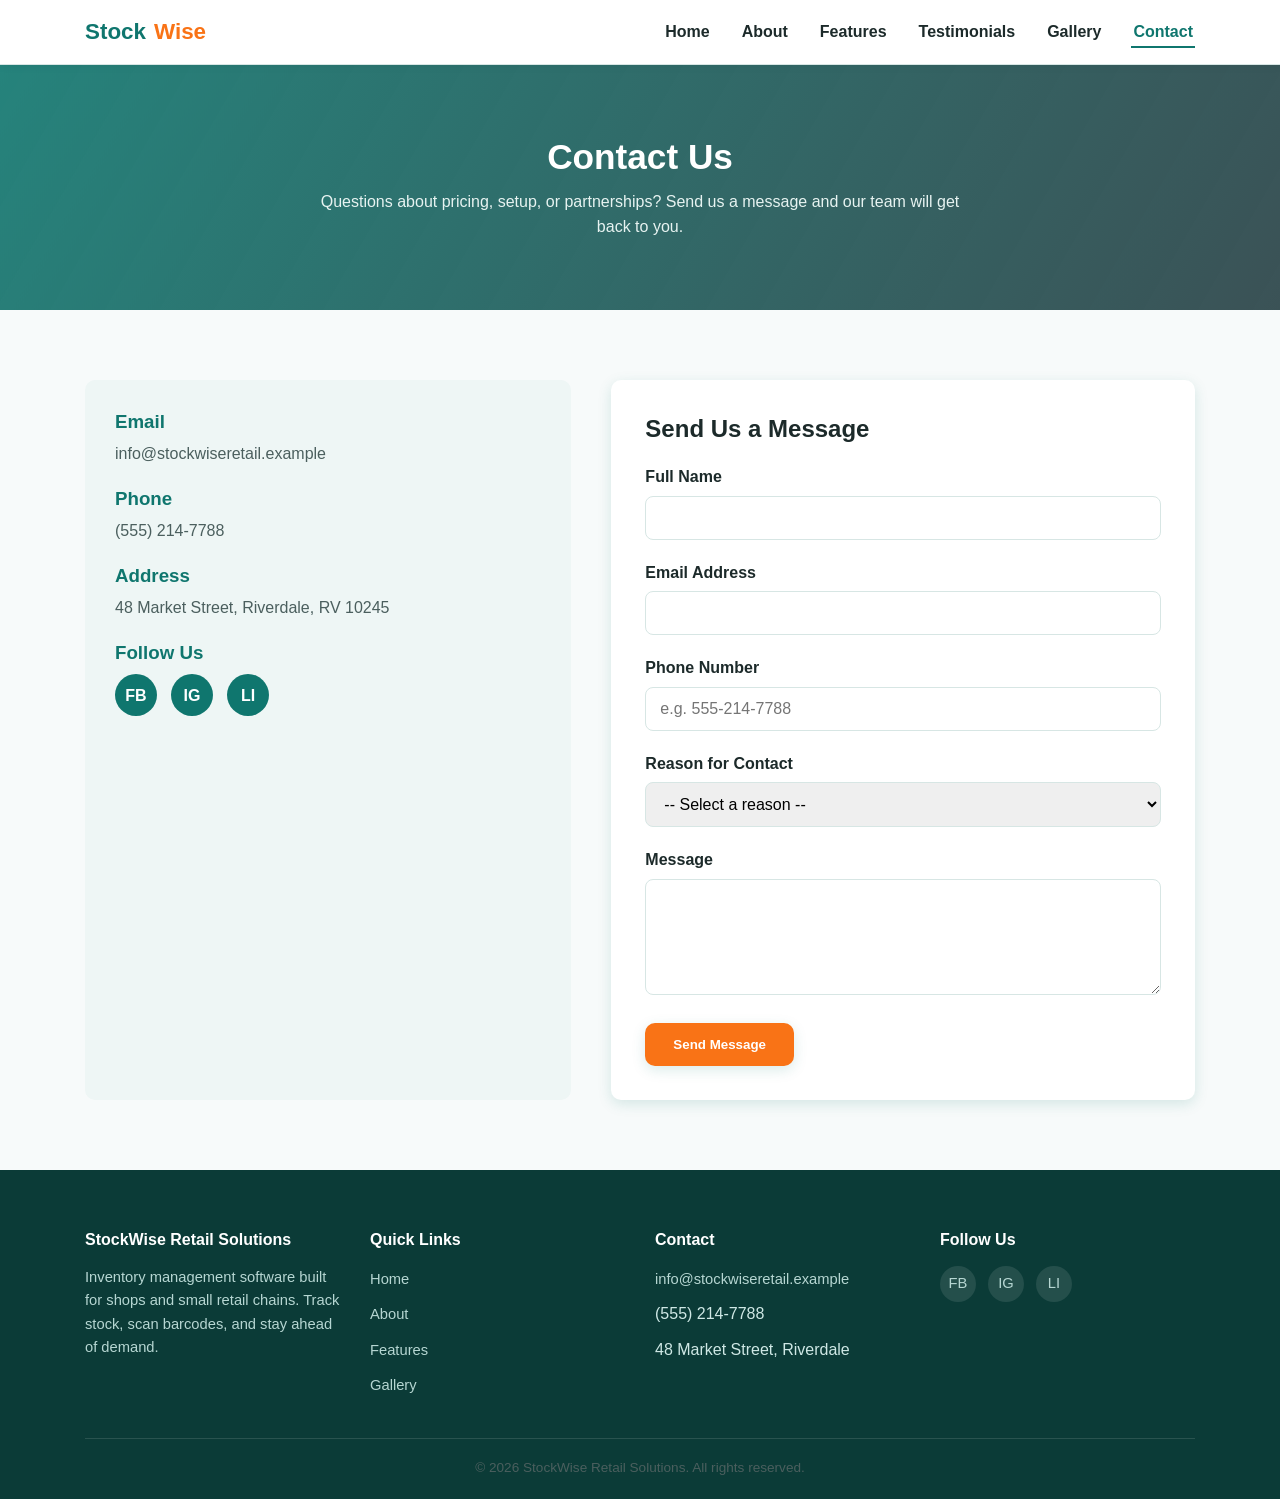
<file: contact.html>
<!DOCTYPE html>
<html lang="en">
<head>
  <meta charset="UTF-8">
  <meta name="viewport" content="width=device-width, initial-scale=1.0">
  <title>Contact Us - StockWise Retail Solutions</title>
  <meta name="description" content="Get in touch with StockWise Retail Solutions for sales, support, or partnership enquiries about our inventory software.">
  <link rel="stylesheet" href="css/style.css">
  <link rel="stylesheet" href="css/responsive.css">
</head>
<body>
  <a href="#main-content" class="skip-link">Skip to main content</a>

  <header class="site-header">
    <nav class="navbar">
      <a href="index.html" class="logo">Stock<span>Wise</span></a>
      <button class="nav-toggle" aria-label="Toggle navigation menu" aria-expanded="false">
        <span class="bar"></span>
        <span class="bar"></span>
        <span class="bar"></span>
      </button>
      <ul class="nav-menu">
        <li><a href="index.html">Home</a></li>
        <li><a href="about.html">About</a></li>
        <li><a href="features.html">Features</a></li>
        <li><a href="testimonials.html">Testimonials</a></li>
        <li><a href="gallery.html">Gallery</a></li>
        <li><a href="contact.html" aria-current="page">Contact</a></li>
      </ul>
    </nav>
  </header>

  <main id="main-content">

    <section class="page-banner">
      <h1>Contact Us</h1>
      <p>Questions about pricing, setup, or partnerships? Send us a message and our team will get back to you.</p>
    </section>

    <section>
      <div class="container contact-wrap">

        <div class="contact-info-box">
          <h3>Email</h3>
          <p><a href="mailto:info@stockwiseretail.example">info@stockwiseretail.example</a></p>

          <h3>Phone</h3>
          <p>(555) 214-7788</p>

          <h3>Address</h3>
          <p>48 Market Street, Riverdale, RV 10245</p>

          <h3>Follow Us</h3>
          <div class="social-links">
            <a href="#" aria-label="StockWise on Facebook">FB</a>
            <a href="#" aria-label="StockWise on Instagram">IG</a>
            <a href="#" aria-label="StockWise on LinkedIn">LI</a>
          </div>
        </div>

        <div class="contact-form">
          <h2 style="margin-bottom:20px;">Send Us a Message</h2>

          <div id="error-summary" class="error-summary" role="alert"></div>
          <div id="success-box" class="success-box" aria-live="polite"></div>

          <form id="contact-form" novalidate>
            <div class="form-group">
              <label for="full-name">Full Name</label>
              <input type="text" id="full-name" name="full-name" required minlength="2">
              <p class="field-error">Please enter your full name.</p>
            </div>

            <div class="form-group">
              <label for="email">Email Address</label>
              <input type="email" id="email" name="email" required>
              <p class="field-error">Please enter a valid email address.</p>
            </div>

            <div class="form-group">
              <label for="phone">Phone Number</label>
              <input type="tel" id="phone" name="phone" required pattern="^[0-9+\-\s()]{7,15}$" placeholder="e.g. 555-214-7788">
              <p class="field-error">Please enter a valid phone number (digits, spaces, + and - only).</p>
            </div>

            <div class="form-group">
              <label for="reason">Reason for Contact</label>
              <select id="reason" name="reason" required>
                <option value="">-- Select a reason --</option>
                <option value="sales">Sales</option>
                <option value="support">Support</option>
                <option value="partnership">Partnership</option>
                <option value="other">Other</option>
              </select>
              <p class="field-error">Please choose a reason for contacting us.</p>
            </div>

            <div class="form-group">
              <label for="message">Message</label>
              <textarea id="message" name="message" rows="5" required minlength="10"></textarea>
              <p class="field-error">Message must be at least 10 characters long.</p>
            </div>

            <button type="submit" class="btn btn-primary">Send Message</button>
          </form>
        </div>

      </div>
    </section>

  </main>

  <footer class="site-footer">
    <div class="container">
      <div class="footer-grid">
        <div>
          <h4>StockWise Retail Solutions</h4>
          <p>Inventory management software built for shops and small retail chains. Track stock, scan barcodes, and stay ahead of demand.</p>
        </div>
        <div>
          <h4>Quick Links</h4>
          <ul>
            <li><a href="index.html">Home</a></li>
            <li><a href="about.html">About</a></li>
            <li><a href="features.html">Features</a></li>
            <li><a href="gallery.html">Gallery</a></li>
          </ul>
        </div>
        <div>
          <h4>Contact</h4>
          <ul>
            <li><a href="mailto:info@stockwiseretail.example">info@stockwiseretail.example</a></li>
            <li><span>(555) 214-7788</span></li>
            <li><span>48 Market Street, Riverdale</span></li>
          </ul>
        </div>
        <div>
          <h4>Follow Us</h4>
          <div class="footer-social">
            <a href="#" aria-label="StockWise on Facebook">FB</a>
            <a href="#" aria-label="StockWise on Instagram">IG</a>
            <a href="#" aria-label="StockWise on LinkedIn">LI</a>
          </div>
        </div>
      </div>
      <div class="footer-bottom">
        <p>&copy; 2026 StockWise Retail Solutions. All rights reserved.</p>
      </div>
    </div>
  </footer>

  <script src="js/script.js"></script>
</body>
</html>
</file>
<file: css/style.css>
/* ==========================================================================
   StockWise Retail Solutions - main stylesheet
   ========================================================================== */

* {
  margin: 0;
  padding: 0;
  box-sizing: border-box;
}

:root {
  --color-primary: #0f766e;
  --color-primary-light: #14b8a6;
  --color-accent: #f97316;
  --color-accent-dark: #c2410c;
  --color-bg: #f7fafa;
  --color-bg-alt: #eef6f5;
  --color-text: #1c2a2a;
  --color-text-light: #4b5f5e;
  --color-white: #ffffff;
  --color-border: #d7e6e4;
  --shadow-soft: 0 4px 14px rgba(15, 118, 110, 0.15);
  --shadow-strong: 0 10px 25px rgba(15, 118, 110, 0.25);
  --radius: 10px;
}

html {
  scroll-behavior: smooth;
}

body {
  font-family: "Segoe UI", Arial, Helvetica, sans-serif;
  background-color: var(--color-bg);
  color: var(--color-text);
  line-height: 1.6;
}

img {
  max-width: 100%;
  display: block;
}

a {
  text-decoration: none;
  color: inherit;
}

ul {
  list-style: none;
}

h1, h2, h3, h4 {
  line-height: 1.25;
  color: var(--color-text);
}

p {
  color: var(--color-text-light);
}

.container {
  width: 100%;
  max-width: 1150px;
  margin: 0 auto;
  padding: 0 20px;
}

/* skip link for accessibility */
.skip-link {
  position: absolute;
  left: -999px;
  top: 0;
  background: var(--color-accent);
  color: #fff;
  padding: 10px 16px;
  z-index: 200;
  border-radius: 0 0 6px 0;
}

.skip-link:focus {
  left: 0;
}

/* focus states for accessibility */
a:focus-visible,
button:focus-visible,
input:focus-visible,
select:focus-visible,
textarea:focus-visible {
  outline: 3px solid var(--color-accent);
  outline-offset: 2px;
}

/* ==========================================================================
   Header / Navbar
   ========================================================================== */

.site-header {
  background-color: var(--color-white);
  border-bottom: 1px solid var(--color-border);
  position: sticky;
  top: 0;
  z-index: 100;
  box-shadow: 0 2px 8px rgba(0, 0, 0, 0.05);
}

.navbar {
  display: flex;
  align-items: center;
  justify-content: space-between;
  max-width: 1150px;
  margin: 0 auto;
  padding: 14px 20px;
}

.logo {
  display: flex;
  align-items: center;
  gap: 8px;
  font-size: 1.4rem;
  font-weight: bold;
  color: var(--color-primary);
}

.logo span {
  color: var(--color-accent);
}

.nav-toggle {
  display: none;
  flex-direction: column;
  justify-content: center;
  gap: 5px;
  background: none;
  border: none;
  cursor: pointer;
  padding: 8px;
}

.nav-toggle .bar {
  width: 26px;
  height: 3px;
  background-color: var(--color-primary);
  border-radius: 2px;
  transition: transform 0.3s ease, opacity 0.3s ease;
}

.nav-menu {
  display: flex;
  gap: 28px;
}

.nav-menu a {
  font-weight: 600;
  color: var(--color-text);
  padding: 6px 2px;
  border-bottom: 2px solid transparent;
  transition: color 0.25s ease, border-color 0.25s ease;
}

.nav-menu a:hover {
  color: var(--color-primary);
  border-bottom-color: var(--color-accent);
}

.nav-menu a[aria-current="page"] {
  color: var(--color-primary);
  border-bottom-color: var(--color-primary);
}

/* ==========================================================================
   Buttons
   ========================================================================== */

.btn {
  display: inline-block;
  padding: 12px 26px;
  border-radius: var(--radius);
  font-weight: 600;
  border: 2px solid transparent;
  cursor: pointer;
  transition: transform 0.25s ease, box-shadow 0.25s ease, background-color 0.25s ease;
}

.btn-primary {
  background-color: var(--color-accent);
  color: #fff;
  box-shadow: var(--shadow-soft);
}

.btn-primary:hover {
  background-color: var(--color-accent-dark);
  transform: translateY(-3px);
  box-shadow: var(--shadow-strong);
}

.btn-outline {
  background-color: transparent;
  border-color: #fff;
  color: #fff;
}

.btn-outline:hover {
  background-color: rgba(255, 255, 255, 0.15);
  transform: translateY(-3px);
}

.btn-secondary {
  background-color: var(--color-primary);
  color: #fff;
}

.btn-secondary:hover {
  background-color: #0b5c55;
  transform: translateY(-3px);
  box-shadow: var(--shadow-strong);
}

/* ==========================================================================
   Hero (home page)
   ========================================================================== */

.hero {
  position: relative;
  min-height: 560px;
  display: flex;
  align-items: center;
  background-image: linear-gradient(120deg, rgba(15, 118, 110, 0.88), rgba(12, 40, 45, 0.75)), url("https://loremflickr.com/1600/800/warehouse,retail");
  background-size: cover;
  background-position: center;
  color: #fff;
}

.hero-content {
  max-width: 620px;
  padding: 40px 20px;
}

.hero-content h1 {
  font-size: 2.6rem;
  color: #fff;
  margin-bottom: 18px;
}

.hero-content p {
  color: #e7f3f1;
  font-size: 1.1rem;
  margin-bottom: 28px;
}

.hero-buttons {
  display: flex;
  gap: 16px;
  flex-wrap: wrap;
}

/* generic page banner for other pages */
.page-banner {
  background-image: linear-gradient(120deg, rgba(15, 118, 110, 0.9), rgba(12, 40, 45, 0.8)), url("https://loremflickr.com/1600/500/retail,shelves");
  background-size: cover;
  background-position: center;
  color: #fff;
  padding: 70px 20px;
  text-align: center;
}

.page-banner h1 {
  color: #fff;
  font-size: 2.2rem;
  margin-bottom: 10px;
}

.page-banner p {
  color: #e7f3f1;
  max-width: 650px;
  margin: 0 auto;
}

/* ==========================================================================
   Sections
   ========================================================================== */

section {
  padding: 70px 0;
}

.section-title {
  text-align: center;
  margin-bottom: 40px;
}

.section-title h2 {
  font-size: 2rem;
  margin-bottom: 12px;
}

.section-title p {
  max-width: 600px;
  margin: 0 auto;
}

.bg-alt {
  background-color: var(--color-bg-alt);
}

/* ==========================================================================
   Card grid (features / services)
   ========================================================================== */

.card-grid {
  display: grid;
  grid-template-columns: repeat(3, 1fr);
  gap: 28px;
}

.card {
  background-color: var(--color-white);
  border-radius: var(--radius);
  overflow: hidden;
  box-shadow: var(--shadow-soft);
  transition: transform 0.3s ease, box-shadow 0.3s ease;
}

.card:hover {
  transform: translateY(-8px) scale(1.02);
  box-shadow: var(--shadow-strong);
}

.card img {
  width: 100%;
  height: 190px;
  object-fit: cover;
}

.card-body {
  padding: 22px;
}

.card-body h3 {
  margin-bottom: 10px;
  color: var(--color-primary);
}

.card-icon {
  font-size: 2rem;
  margin-bottom: 14px;
}

/* ==========================================================================
   Testimonials
   ========================================================================== */

.testimonial-row {
  display: flex;
  gap: 24px;
  overflow-x: auto;
  scroll-snap-type: x mandatory;
  padding-bottom: 10px;
}

.testimonial-card {
  scroll-snap-align: start;
  flex: 0 0 300px;
  background-color: var(--color-white);
  border-radius: var(--radius);
  box-shadow: var(--shadow-soft);
  padding: 26px;
  border-top: 4px solid var(--color-accent);
}

.testimonial-card p.quote {
  font-style: italic;
  color: var(--color-text);
  margin-bottom: 18px;
}

.testimonial-person {
  display: flex;
  align-items: center;
  gap: 12px;
}

.testimonial-person img {
  width: 54px;
  height: 54px;
  border-radius: 50%;
  object-fit: cover;
}

.testimonial-person h4 {
  font-size: 0.95rem;
  margin-bottom: 2px;
}

.testimonial-person span {
  font-size: 0.85rem;
  color: var(--color-text-light);
}

/* ==========================================================================
   Case study block
   ========================================================================== */

.case-study {
  display: flex;
  gap: 30px;
  align-items: center;
  background-color: var(--color-white);
  border-radius: var(--radius);
  box-shadow: var(--shadow-soft);
  padding: 30px;
  margin-bottom: 30px;
}

.case-study img {
  border-radius: var(--radius);
  width: 260px;
  height: 190px;
  object-fit: cover;
}

.case-study .stat {
  color: var(--color-accent);
  font-weight: bold;
  font-size: 1.3rem;
}

/* ==========================================================================
   About page
   ========================================================================== */

.about-flex {
  display: flex;
  align-items: center;
  gap: 40px;
}

.about-flex img {
  border-radius: var(--radius);
  box-shadow: var(--shadow-soft);
}

.mission-box {
  background-color: var(--color-primary);
  color: #fff;
  padding: 40px;
  border-radius: var(--radius);
  text-align: center;
}

.mission-box h2 {
  color: #fff;
}

.why-grid {
  display: grid;
  grid-template-columns: repeat(3, 1fr);
  gap: 24px;
  margin-top: 30px;
}

.why-item {
  text-align: center;
  padding: 24px;
  border-radius: var(--radius);
  background-color: var(--color-bg-alt);
  transition: transform 0.3s ease;
}

.why-item:hover {
  transform: scale(1.04);
}

.why-item .card-icon {
  color: var(--color-primary);
}

/* ==========================================================================
   Gallery + Lightbox
   ========================================================================== */

.gallery-grid {
  display: grid;
  grid-template-columns: repeat(3, 1fr);
  gap: 20px;
}

.gallery-item {
  border-radius: var(--radius);
  overflow: hidden;
  box-shadow: var(--shadow-soft);
  cursor: pointer;
  background-color: var(--color-white);
  transition: transform 0.3s ease, box-shadow 0.3s ease;
}

.gallery-item:hover {
  transform: scale(1.03);
  box-shadow: var(--shadow-strong);
}

.gallery-item img {
  width: 100%;
  height: 220px;
  object-fit: cover;
}

.gallery-item figcaption {
  padding: 10px 14px;
  font-size: 0.9rem;
  color: var(--color-text-light);
}

.lightbox-overlay {
  position: fixed;
  inset: 0;
  background-color: rgba(10, 30, 30, 0.85);
  display: flex;
  align-items: center;
  justify-content: center;
  opacity: 0;
  visibility: hidden;
  transition: opacity 0.3s ease;
  z-index: 500;
  padding: 20px;
}

.lightbox-overlay.active {
  opacity: 1;
  visibility: visible;
}

.lightbox-box {
  background-color: #fff;
  border-radius: var(--radius);
  max-width: 800px;
  width: 100%;
  overflow: hidden;
  position: relative;
  box-shadow: var(--shadow-strong);
}

.lightbox-box img {
  width: 100%;
  max-height: 70vh;
  object-fit: cover;
}

.lightbox-caption {
  padding: 16px 20px;
  color: var(--color-text-light);
}

.lightbox-close {
  position: absolute;
  top: 10px;
  right: 12px;
  background-color: rgba(0, 0, 0, 0.55);
  color: #fff;
  border: none;
  font-size: 1.3rem;
  width: 38px;
  height: 38px;
  border-radius: 50%;
  cursor: pointer;
  transition: background-color 0.25s ease, transform 0.25s ease;
}

.lightbox-close:hover {
  background-color: var(--color-accent);
  transform: rotate(90deg);
}

/* ==========================================================================
   Contact page + form
   ========================================================================== */

.contact-wrap {
  display: grid;
  grid-template-columns: 1fr 1.2fr;
  gap: 40px;
}

.contact-info-box {
  background-color: var(--color-bg-alt);
  border-radius: var(--radius);
  padding: 30px;
}

.contact-info-box h3 {
  color: var(--color-primary);
  margin-bottom: 8px;
  margin-top: 20px;
}

.contact-info-box h3:first-child {
  margin-top: 0;
}

.social-links {
  display: flex;
  gap: 14px;
  margin-top: 10px;
}

.social-links a {
  display: inline-flex;
  align-items: center;
  justify-content: center;
  width: 42px;
  height: 42px;
  border-radius: 50%;
  background-color: var(--color-primary);
  color: #fff;
  font-weight: bold;
  transition: background-color 0.25s ease, transform 0.25s ease;
}

.social-links a:hover {
  background-color: var(--color-accent);
  transform: translateY(-4px);
}

.contact-form {
  background-color: var(--color-white);
  border-radius: var(--radius);
  box-shadow: var(--shadow-soft);
  padding: 34px;
}

.form-group {
  margin-bottom: 20px;
}

.form-group label {
  display: block;
  font-weight: 600;
  margin-bottom: 6px;
}

.form-group input,
.form-group select,
.form-group textarea {
  width: 100%;
  padding: 12px 14px;
  border: 1px solid var(--color-border);
  border-radius: 8px;
  font-size: 1rem;
  font-family: inherit;
  transition: border-color 0.25s ease, box-shadow 0.25s ease;
}

.form-group input:focus,
.form-group select:focus,
.form-group textarea:focus {
  border-color: var(--color-primary-light);
  box-shadow: 0 0 0 3px rgba(20, 184, 166, 0.2);
}

.field-error {
  color: #c0392b;
  font-size: 0.85rem;
  margin-top: 5px;
  display: none;
}

.form-group.invalid input,
.form-group.invalid select,
.form-group.invalid textarea {
  border-color: #c0392b;
}

.form-group.invalid .field-error {
  display: block;
}

.error-summary {
  background-color: #fdecea;
  border: 1px solid #c0392b;
  color: #922b21;
  padding: 14px 18px;
  border-radius: 8px;
  margin-bottom: 20px;
  display: none;
}

.error-summary.show {
  display: block;
}

.success-box {
  background-color: #e6f6f2;
  border: 1px solid var(--color-primary-light);
  color: var(--color-primary);
  padding: 16px 20px;
  border-radius: 8px;
  margin-bottom: 20px;
  display: none;
}

.success-box.show {
  display: block;
}

/* ==========================================================================
   Footer
   ========================================================================== */

.site-footer {
  background-color: #0b3b37;
  color: #cfe8e5;
  padding: 60px 0 20px;
}

.footer-grid {
  display: grid;
  grid-template-columns: repeat(4, 1fr);
  gap: 30px;
  margin-bottom: 30px;
}

.footer-grid h4 {
  color: #fff;
  margin-bottom: 16px;
}

.footer-grid p,
.footer-grid a {
  color: #b6d6d2;
  font-size: 0.92rem;
}

.footer-grid ul li {
  margin-bottom: 10px;
}

.footer-grid a:hover {
  color: var(--color-accent);
}

.footer-social {
  display: flex;
  gap: 12px;
}

.footer-social a {
  width: 36px;
  height: 36px;
  border-radius: 50%;
  background-color: rgba(255, 255, 255, 0.1);
  display: flex;
  align-items: center;
  justify-content: center;
  transition: background-color 0.25s ease;
}

.footer-social a:hover {
  background-color: var(--color-accent);
}

.footer-bottom {
  border-top: 1px solid rgba(255, 255, 255, 0.12);
  padding-top: 18px;
  text-align: center;
  font-size: 0.85rem;
  color: #9fc4bf;
}
</file>
<file: css/responsive.css>
/* ==========================================================================
   Responsive breakpoints - 1024px, 768px, 480px
   ========================================================================== */

@media (max-width: 1024px) {
  .card-grid,
  .gallery-grid {
    grid-template-columns: repeat(2, 1fr);
  }

  .why-grid {
    grid-template-columns: repeat(2, 1fr);
  }

  .footer-grid {
    grid-template-columns: repeat(2, 1fr);
  }

  .contact-wrap {
    grid-template-columns: 1fr;
  }

  .hero {
    min-height: 480px;
  }
}

@media (max-width: 768px) {
  .nav-toggle {
    display: flex;
  }

  .nav-menu {
    position: absolute;
    top: 100%;
    left: 0;
    right: 0;
    background-color: var(--color-white);
    flex-direction: column;
    gap: 0;
    max-height: 0;
    overflow: hidden;
    transition: max-height 0.35s ease;
    border-bottom: 1px solid var(--color-border);
  }

  .nav-menu.open {
    max-height: 400px;
  }

  .nav-menu a {
    display: block;
    padding: 16px 24px;
    border-bottom: 1px solid var(--color-border);
  }

  .navbar {
    position: relative;
  }

  .card-grid,
  .gallery-grid,
  .why-grid {
    grid-template-columns: 1fr;
  }

  .about-flex {
    flex-direction: column;
  }

  .case-study {
    flex-direction: column;
  }

  .case-study img {
    width: 100%;
    height: 220px;
  }

  .hero-content h1 {
    font-size: 2rem;
  }

  section {
    padding: 50px 0;
  }
}

@media (max-width: 480px) {
  .footer-grid {
    grid-template-columns: 1fr;
    text-align: center;
  }

  .footer-social {
    justify-content: center;
  }

  .hero-content h1 {
    font-size: 1.7rem;
  }

  .hero-buttons {
    flex-direction: column;
  }

  .btn {
    text-align: center;
    width: 100%;
  }

  .page-banner h1 {
    font-size: 1.7rem;
  }

  .testimonial-card {
    flex: 0 0 260px;
  }

  .contact-form,
  .contact-info-box {
    padding: 22px;
  }

  .lightbox-box {
    max-width: 95%;
  }
}
</file>
